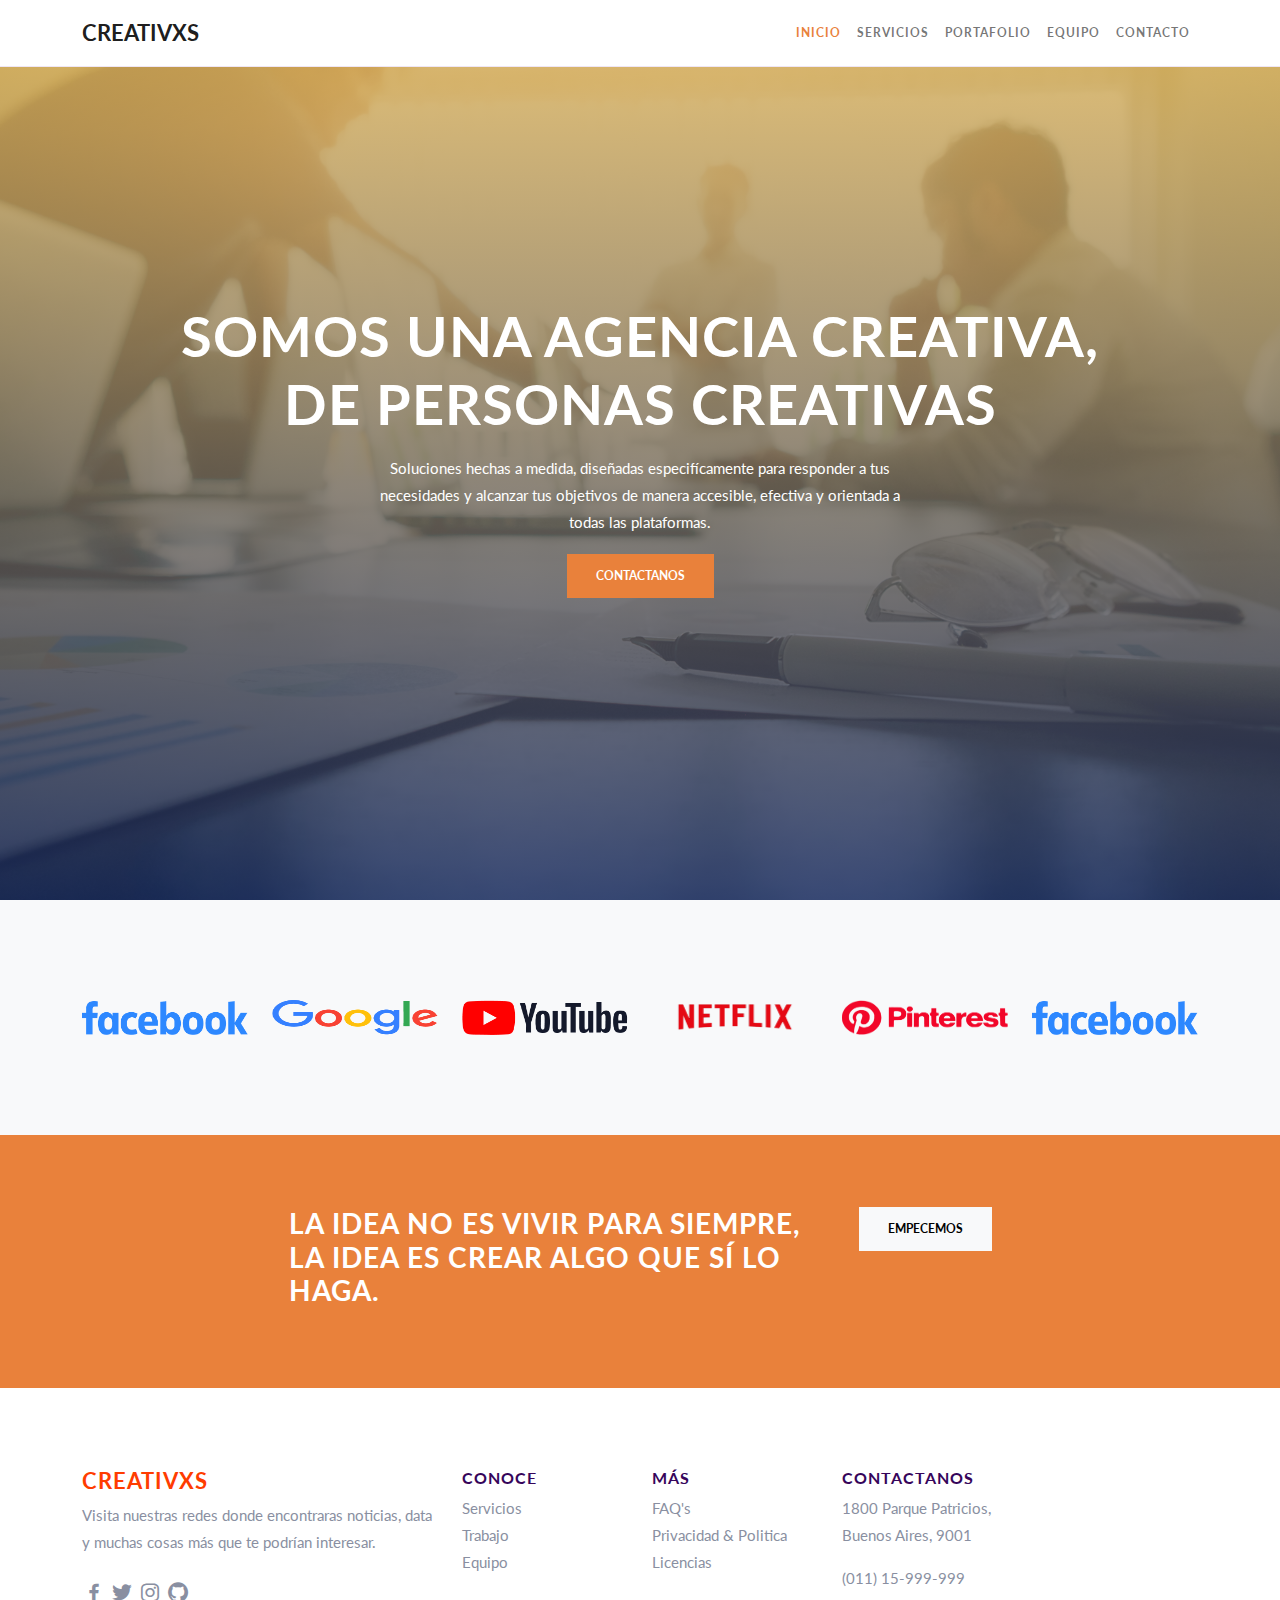
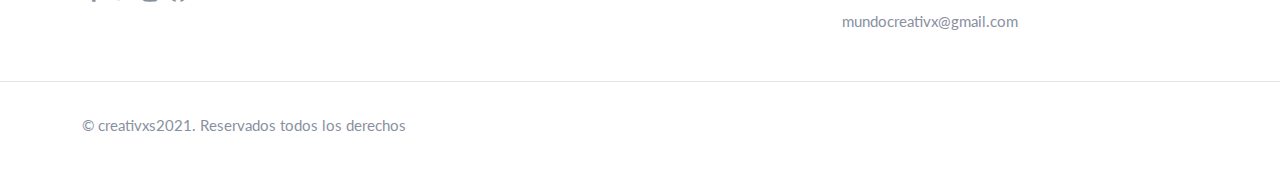
<file: index.html>
<!doctype html>
<html lang="en">
  <head>
    <!-- Required meta tags -->
    <meta charset="utf-8">
    <meta name="viewport" content="width=device-width, initial-scale=1">

    <!-- Bootstrap CSS -->

    <link rel="stylesheet" href="css/bootstrap.min.css">
    <link rel="stylesheet" href="css/boxicons.min.css">
    <link rel="stylesheet" href="css/style.css">
    

    <title>CREATIVXS</title>
  </head>
  <body data-bs-spy="scroll" data-bs-target=".navbar">
    
   <nav class="navbar fixed-top navbar-expand-lg navbar-light bg-white">
      <div class="container">
        <a class="navbar-brand logo-text" href="#">Creativxs</a>
        <button class="navbar-toggler" type="button" data-bs-toggle="collapse" data-bs-target="#navbarNav" aria-controls="navbarNav" aria-expanded="false" aria-label="Toggle navigation">
          <span class="navbar-toggler-icon"></span>
        </button>
        <div class="collapse navbar-collapse" id="navbarNav">
          <ul class="navbar-nav ms-auto">

            <li class="nav-item">
              <a class="nav-link" href="#home">Inicio</a>
            </li>
            <li class="nav-item">
               <a class="nav-link" href="servicios.html">Servicios</a>
             </li>
             <li class="nav-item">
               <a class="nav-link" href="portafolio.html">Portafolio</a>
             </li>
             <li class="nav-item">
               <a class="nav-link" href="equipo.html">Equipo</a>
             </li>
             <li class="nav-item">
               <a class="nav-link" href="contacto.html">Contacto</a>
             </li>
          </ul>
        </div>
      </div>
    </nav>

   <section id="home">
      <div class="container text-center">
         <div class="row justify-content-center">
            <div class="col-md-10">
               <h1 class="text-white display-4"> SOMOS UNA AGENCIA CREATIVA, DE PERSONAS CREATIVAS </h1>
               <p class="text-white"> Soluciones hechas a medida, diseñadas especifícamente para responder 
                  a tus necesidades y alcanzar tus objetivos de manera accesible, efectiva y orientada a todas las plataformas. </p>
               <a href="contacto.html" class="btn btn-brand">CONTACTANOS</a>
            </div>
         </div>
      </div>
   </section>

   <section id="clients" class="bg-light">
      <div class="container">
         <div class="row gy-4">
            <div class="col-lg-2 col-md-3 col-6">
               <img src="img/logo1.png" alt="">
            </div>
            <div class="col-lg-2 col-md-3 col-6">
               <img src="img/logo2.png" alt="">
            </div>
            <div class="col-lg-2 col-md-3 col-6">
               <img src="img/logo3.png" alt="">
            </div>
            <div class="col-lg-2 col-md-3 col-6">
               <img src="img/logo4.png" alt="">
            </div>
            <div class="col-lg-2 col-md-3 col-6">
               <img src="img/logo5.png" alt="">
            </div>
            <div class="col-lg-2 col-md-3 col-6">
               <img src="img/logo1.png" alt="">
            </div>
         </div>
      </div>
   </section>

   <section id="cta" class="py-5">
      <div class="container py-4">
         <div class="row justify-content-center">
            <div class="col-md-6">
               <h3 class="text-white"> La idea no es vivir para siempre, la idea es crear algo que sí lo haga. </h3>
            </div>
            <div class="col-auto">
               <a href="servicios.html" class="btn btn-light">Empecemos</a>
            </div>
         </div>
      </div>
   </section>

   <footer>
      <div class="footer-top">
         <div class="container">
            <div class="row gy-5">
               <div class="col-md-4">
                  <h4 class="logo-text">CREATIVXS</h4>
                  <p>Visita nuestras redes donde encontraras noticias, data y muchas cosas más que te podrían interesar.</p>
                  <div class="social-icons">
                     <a href="#"><i class="bx bxl-facebook"></i></a>
                     <a href="#"><i class="bx bxl-twitter"></i></a>
                     <a href="#"><i class="bx bxl-instagram"></i></a>
                     <a href="#"><i class="bx bxl-github"></i></a>
                  </div>
               </div>
               <div class="col-md-2">
                  <h5 class="title-sm">Conoce</h5>
                  <div class="footer-links">
                     <a href="#">Servicios</a>
                     <a href="#">Trabajo</a>
                     <a href="#">Equipo</a>
                  </div>
               </div>
               <div class="col-md-2">
                  <h5 class="title-sm">Más</h5>
                  <div class="footer-links">
                     <a href="#">FAQ's</a>
                     <a href="#">Privacidad & Politica</a>
                     <a href="#">Licencias</a>
                  </div>
               </div>
               <div class="col-md-2">
                  <h5 class="title-sm">Contactanos</h5>
                  <div class="footer-links">
                     <p class="mb">1800 Parque Patricios, Buenos Aires, 9001</p>
                     <p class="mb-">(011) 15-999-999</p>
                     <p class="mb">mundocreativx@gmail.com</p>
                  </div>
               </div>
            </div>
         </div>
      </div>
      <div class="footer-bottom">
         <div class="container">
            <div class="row justify-content-between gy-3">
               <div class="col-md-6">
                  <p class="mb-0"> © creativxs2021. Reservados todos los derechos</p>
               </div>
            </div>
         </div>
      </div>
   </footer>


    <!-- Optional JavaScript; choose one of the two! -->
    <script src="js/bootstrap.bundle.min.js"></script>
    
  </body>
</html>
</file>
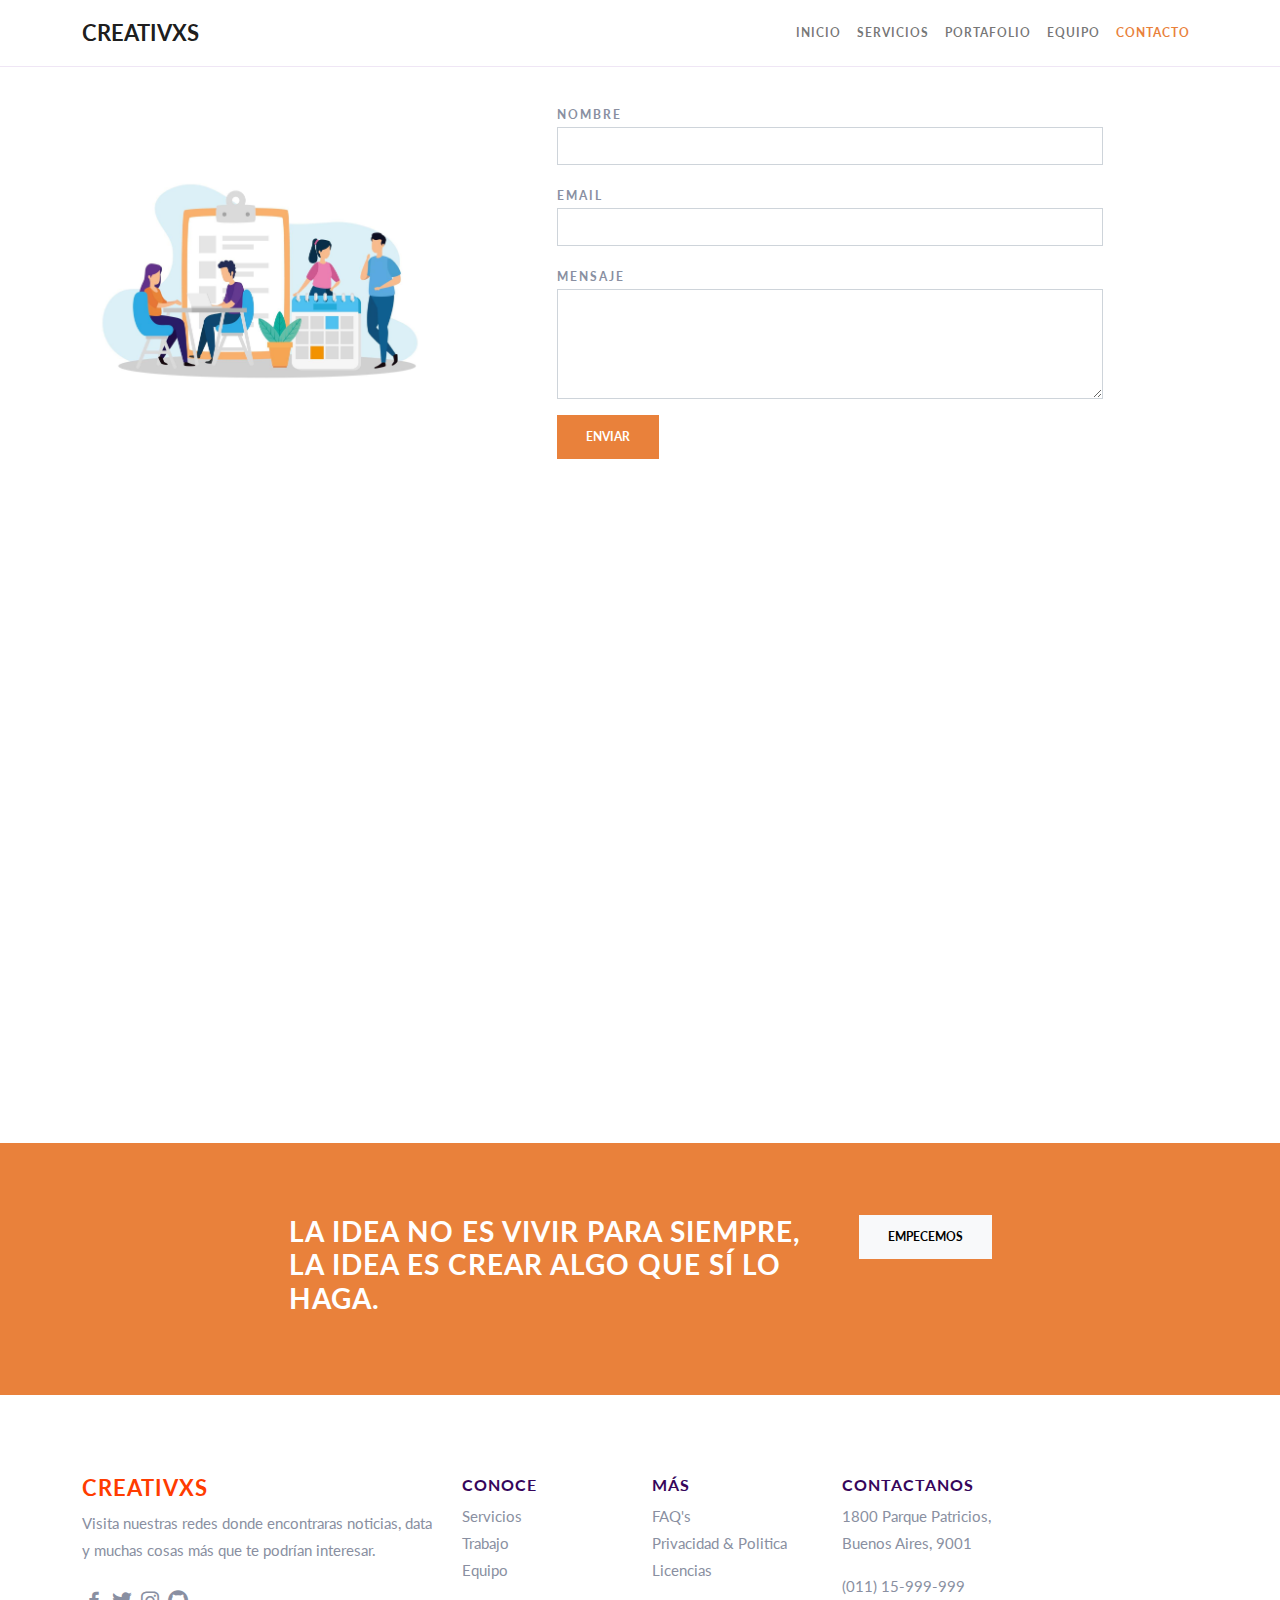
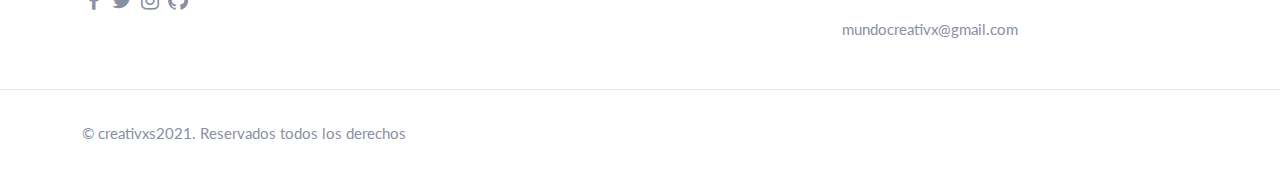
<file: contacto.html>
<!doctype html>
<html lang="en">
  <head>
    <!-- Required meta tags -->
    <meta charset="utf-8">
    <meta name="viewport" content="width=device-width, initial-scale=1">

    <!-- Bootstrap CSS -->

    <link rel="stylesheet" href="css/bootstrap.min.css">
    <link rel="stylesheet" href="css/boxicons.min.css">
    <link rel="stylesheet" href="css/style.css">
    

    <title>CREATIVXS</title>
  </head>
  <body data-bs-spy="scroll" data-bs-target=".navbar">
    
   <nav class="navbar fixed-top navbar-expand-lg navbar-light bg-white">
      <div class="container">
        <a class="navbar-brand logo-text" href="#">Creativxs</a>
        <button class="navbar-toggler" type="button" data-bs-toggle="collapse" data-bs-target="#navbarNav" aria-controls="navbarNav" aria-expanded="false" aria-label="Toggle navigation">
          <span class="navbar-toggler-icon"></span>
        </button>
        <div class="collapse navbar-collapse" id="navbarNav">
          <ul class="navbar-nav ms-auto">

            <li class="nav-item">
              <a class="nav-link" href="index.html">Inicio</a>
            </li>
            <li class="nav-item">
               <a class="nav-link" href="servicios.html">Servicios</a>
             </li>
             <li class="nav-item">
               <a class="nav-link" href="portafolio.html">Portafolio</a>
             </li>
             <li class="nav-item">
               <a class="nav-link" href="equipo.html">Equipo</a>
             </li>
             <li class="nav-item">
               <a class="nav-link" href="#contact">Contacto</a>
             </li>
          </ul>
        </div>
      </div>
    </nav>

<!-- --> 

    <section id="contact">
        <div class="container">
           <div class="row align-items-center">
              <div class="col-lg-4">
                 <img src="img/cntct.jpg" alt="">
              </div>
              <div class="col-lg-6 offset-lg-1">
                 <form>
                    <div class="mb-3">
                      <small>Nombre</small>
                      <input type="text" class="form-control" id="exampleInputEmail1" aria-describedby="emailHelp">
                    </div>
                    <div class="mb-3">
                       <small>Email</small>
                       <input type="email" class="form-control" id="exampleInputEmail1" aria-describedby="emailHelp">
                     </div>
                     <div class="mb-3">
                       <small>Mensaje</small>
                       <textarea name="" id="" cols="30" rows="4" class="form-control"></textarea>
                     </div>
                    <button type="submit" class="btn btn-brand">Enviar</button>
                  </form>
              </div>
           </div>
        </div>
     </section>

<!-- -->

<div id="mapa">
    <iframe src="https://www.google.com/maps/embed?pb=!1m18!1m12!1m3!1d6564.823368475211!2d-58.39889356886157!3d-34.64430465242981!2m3!1f0!2f0!3f0!3m2!1i1024!2i768!4f13.1!3m3!1m2!1s0x95bccb6aeed57bd3%3A0xe5cec50209b9c4ad!2sEstadio%20Tom%C3%A1s%20Adolfo%20Duc%C3%B3!5e0!3m2!1ses!2sar!4v1639798832496!5m2!1ses!2sar" 
    width="800" height="500" style="border:0;" allowfullscreen="" loading="lazy"></iframe>
</div>

<!-- --> 
    <section id="cta" class="py-5">
        <div class="container py-4">
           <div class="row justify-content-center">
              <div class="col-md-6">
                 <h3 class="text-white"> La idea no es vivir para siempre, la idea es crear algo que sí lo haga. </h3>
              </div>
              <div class="col-auto">
                 <a href="servicios.html" class="btn btn-light">Empecemos</a>
              </div>
           </div>
        </div>
     </section>
  
     <footer>
        <div class="footer-top">
           <div class="container">
              <div class="row gy-5">
                 <div class="col-md-4">
                    <h4 class="logo-text">CREATIVXS</h4>
                    <p>Visita nuestras redes donde encontraras noticias, data y muchas cosas más que te podrían interesar.</p>
                    <div class="social-icons">
                       <a href="#"><i class="bx bxl-facebook"></i></a>
                       <a href="#"><i class="bx bxl-twitter"></i></a>
                       <a href="#"><i class="bx bxl-instagram"></i></a>
                       <a href="#"><i class="bx bxl-github"></i></a>
                    </div>
                 </div>
                 <div class="col-md-2">
                    <h5 class="title-sm">Conoce</h5>
                    <div class="footer-links">
                       <a href="#">Servicios</a>
                       <a href="#">Trabajo</a>
                       <a href="#">Equipo</a>
                    </div>
                 </div>
                 <div class="col-md-2">
                    <h5 class="title-sm">Más</h5>
                    <div class="footer-links">
                       <a href="#">FAQ's</a>
                       <a href="#">Privacidad & Politica</a>
                       <a href="#">Licencias</a>
                    </div>
                 </div>
                 <div class="col-md-2">
                    <h5 class="title-sm">Contactanos</h5>
                    <div class="footer-links">
                       <p class="mb">1800 Parque Patricios, Buenos Aires, 9001</p>
                       <p class="mb-">(011) 15-999-999</p>
                       <p class="mb">mundocreativx@gmail.com</p>
                    </div>
                 </div>
              </div>
           </div>
        </div>
        <div class="footer-bottom">
           <div class="container">
              <div class="row justify-content-between gy-3">
                 <div class="col-md-6">
                    <p class="mb-0"> © creativxs2021. Reservados todos los derechos</p>
                 </div>
              </div>
           </div>
        </div>
     </footer>
  
  
      <!-- Optional JavaScript; choose one of the two! -->
      <script src="js/bootstrap.bundle.min.js"></script>
      
    </body>
  </html>
</file>
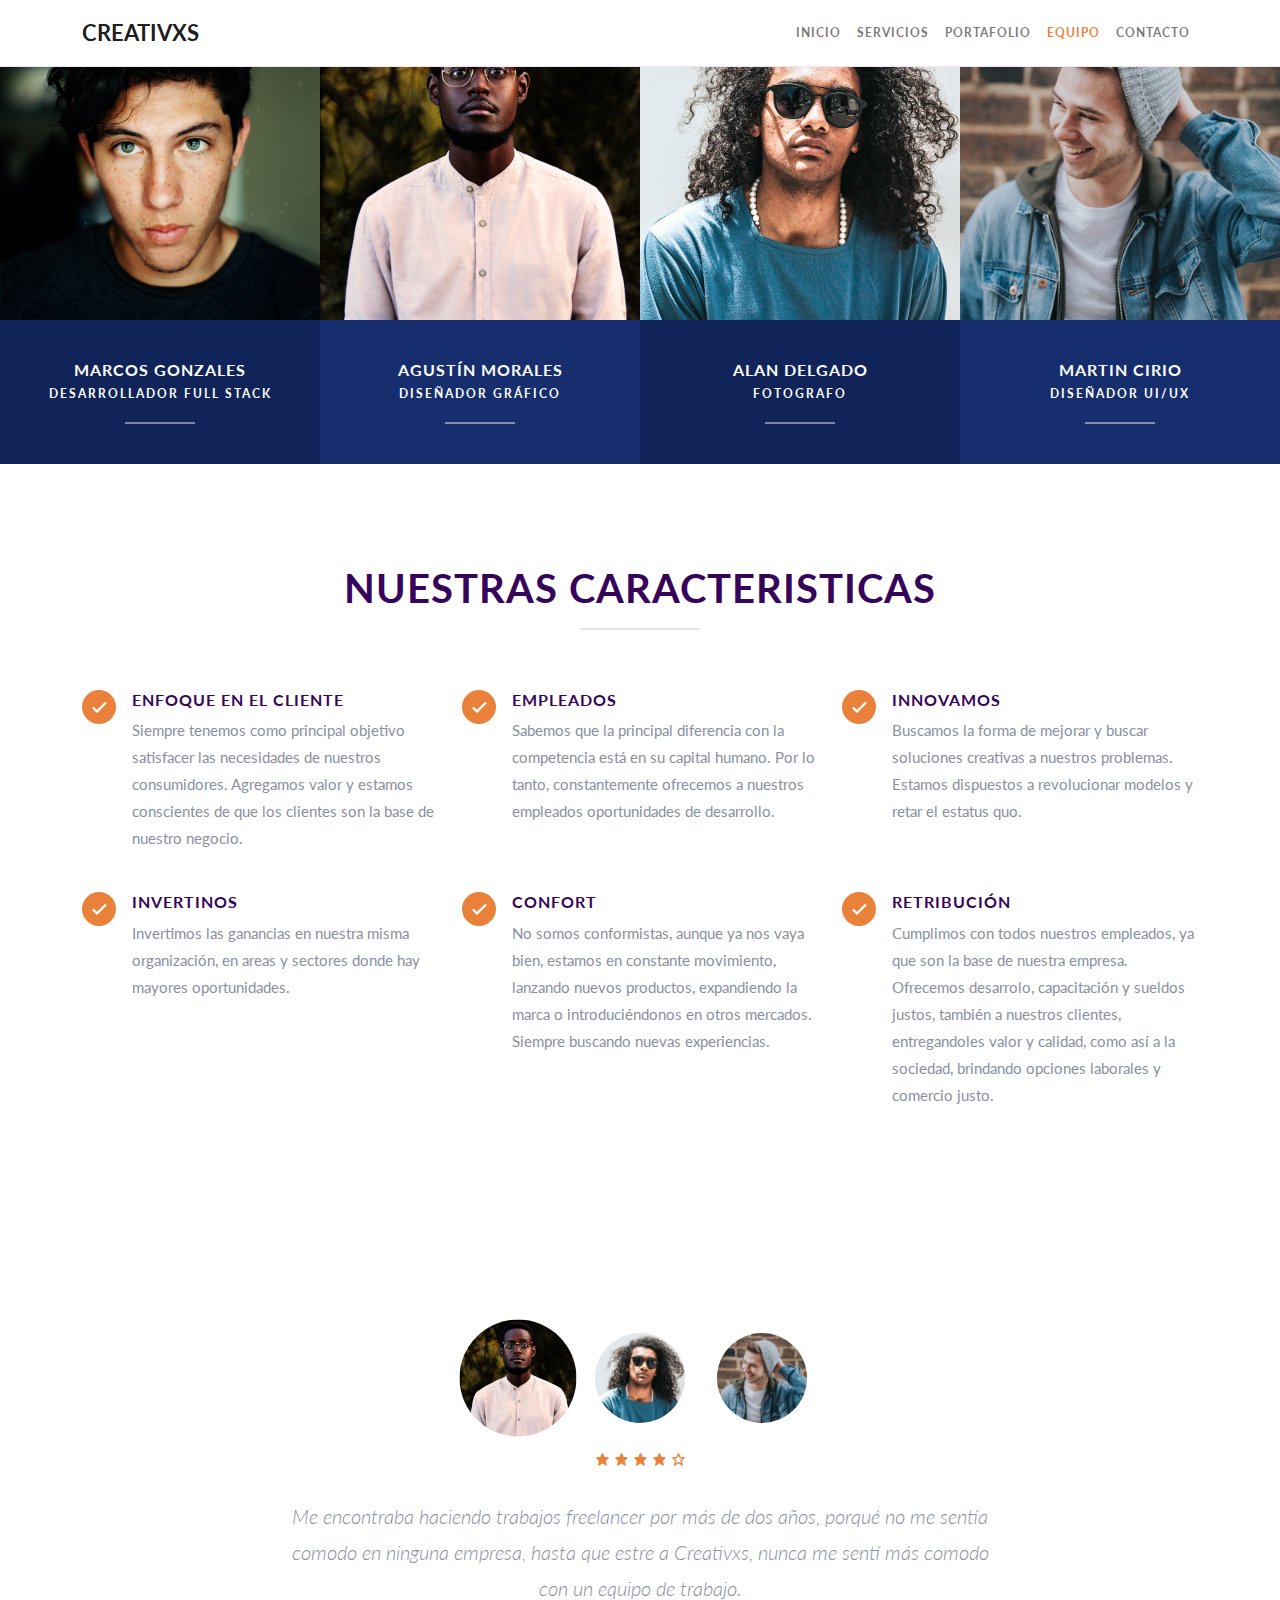
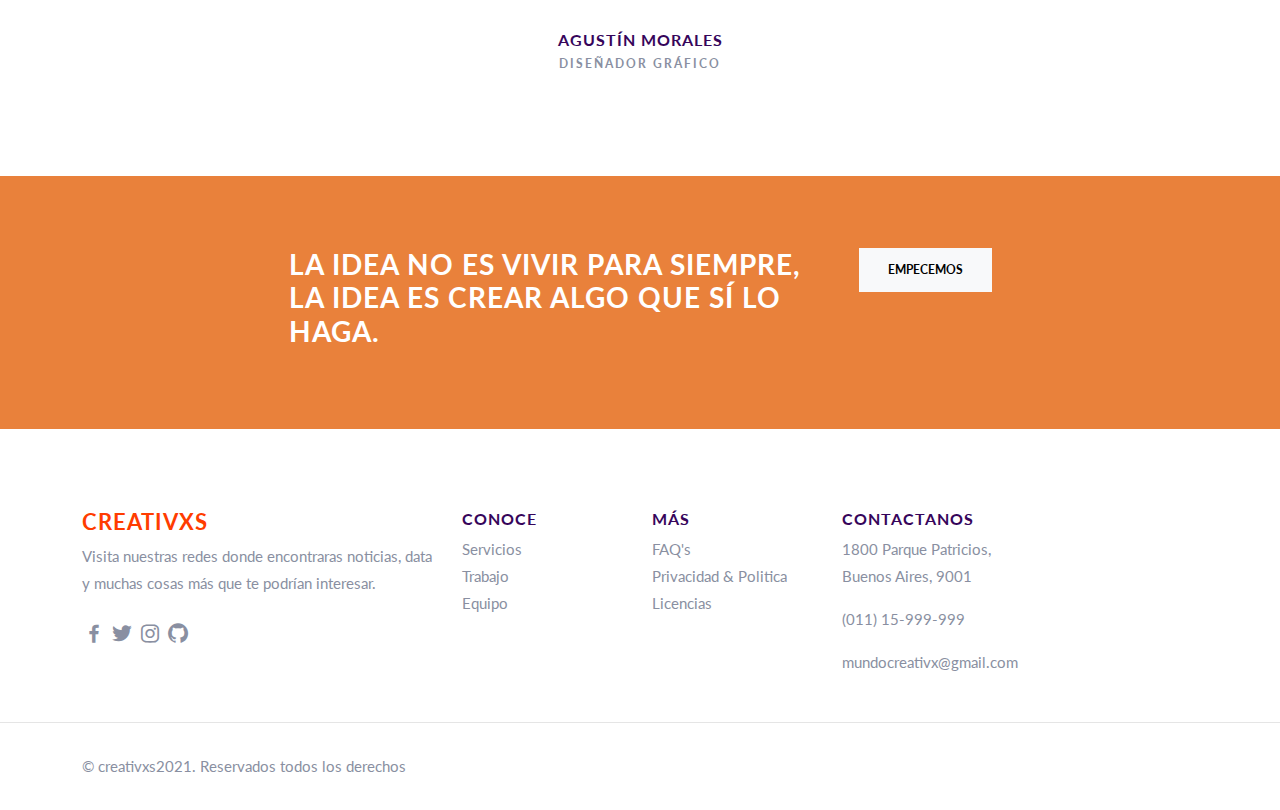
<file: equipo.html>
<!doctype html>
<html lang="en">
  <head>
    <!-- Required meta tags -->
    <meta charset="utf-8">
    <meta name="viewport" content="width=device-width, initial-scale=1">

    <!-- Bootstrap CSS -->

    <link rel="stylesheet" href="css/bootstrap.min.css">
    <link rel="stylesheet" href="css/boxicons.min.css">
    <link rel="stylesheet" href="css/style.css">
    

    <title>CREATIVXS</title>
  </head>
  <body data-bs-spy="scroll" data-bs-target=".navbar">
    
   <nav class="navbar fixed-top navbar-expand-lg navbar-light bg-white">
      <div class="container">
        <a class="navbar-brand logo-text" href="#">Creativxs</a>
        <button class="navbar-toggler" type="button" data-bs-toggle="collapse" data-bs-target="#navbarNav" aria-controls="navbarNav" aria-expanded="false" aria-label="Toggle navigation">
          <span class="navbar-toggler-icon"></span>
        </button>
        <div class="collapse navbar-collapse" id="navbarNav">
          <ul class="navbar-nav ms-auto">

            <li class="nav-item">
              <a class="nav-link" href="index.html">Inicio</a>
            </li>
            <li class="nav-item">
               <a class="nav-link" href="servicios.html">Servicios</a>
             </li>
             <li class="nav-item">
               <a class="nav-link" href="portafolio.html">Portafolio</a>
             </li>
             <li class="nav-item">
               <a class="nav-link" href="#team">Equipo</a>
             </li>
             <li class="nav-item">
               <a class="nav-link" href="contacto.html">Contacto</a>
             </li>
          </ul>
        </div>
      </div>
    </nav>

<!--  -->

<section id="team" class="row g-0 py-0 text-center">
    <div class="col-lg-3 col-sm-6 team-member">
       <div class="team-member-img">
          <img src="img/team-3-800x800.jpg" alt="">
          <div class="social-icons">
             <a href="#"><i class="bx bxl-facebook"></i></a>
             <a href="#"><i class="bx bxl-twitter"></i></a>
             <a href="#"><i class="bx bxl-instagram"></i></a>
             <a href="#"><i class="bx bxl-github"></i></a>
          </div>
       </div>
       <div class="p-4">
          <h5 class="title-sm mt-3 mb-0 text-white">Marcos Gonzales</h5>
          <small class="text-white">Desarrollador Full Stack</small>
          <div class="hline"></div>
       </div>
    </div>
    <div class="col-lg-3 col-sm-6 team-member even">
       <div class="team-member-img">
          <img src="img/team-4-800x800.jpg" alt="">
          <div class="social-icons">
             <a href="#"><i class="bx bxl-facebook"></i></a>
             <a href="#"><i class="bx bxl-twitter"></i></a>
             <a href="#"><i class="bx bxl-instagram"></i></a>
             <a href="#"><i class="bx bxl-github"></i></a>
          </div>
       </div>
       <div class="p-4">
          <h5 class="title-sm mt-3 mb-0 text-white">Agustín Morales</h5>
          <small class="text-white">Diseñador Gráfico</small>
          <div class="hline"></div>
       </div>
    </div>
    <div class="col-lg-3 col-sm-6 team-member">
       <div class="team-member-img">
          <img src="img/team-6-800x800.jpg" alt="">
          <div class="social-icons">
             <a href="#"><i class="bx bxl-facebook"></i></a>
             <a href="#"><i class="bx bxl-twitter"></i></a>
             <a href="#"><i class="bx bxl-instagram"></i></a>
             <a href="#"><i class="bx bxl-github"></i></a>
          </div>
       </div>
       <div class="p-4">
          <h5 class="title-sm mt-3 mb-0 text-white">Alan Delgado</h5>
          <small class="text-white">Fotografo</small>
          <div class="hline"></div>
       </div>
    </div>
    <div class="col-lg-3 col-sm-6 team-member even">
       <div class="team-member-img">
          <img src="img/team-8-800x800.jpg" alt="">
          <div class="social-icons">
             <a href="#"><i class="bx bxl-facebook"></i></a>
             <a href="#"><i class="bx bxl-twitter"></i></a>
             <a href="#"><i class="bx bxl-instagram"></i></a>
             <a href="#"><i class="bx bxl-github"></i></a>
          </div>
       </div>
       <div class="p-4">
          <h5 class="title-sm mt-3 mb-0 text-white">Martin Cirio</h5>
          <small class="text-white">Diseñador UI/UX</small>
          <div class="hline"></div>
       </div>
    </div>
 </section>

 <!--  -->

 <section id="features">
    <div class="container">
       <div class="row">
          <div class="col-12 section-intro">
             <h1>Nuestras caracteristicas</h1>
             <div class="hline"></div>
          </div>
       </div>
       <div class="row gy-4">
          <div class="col-lg-4 col-sm-6 feature d-flex">
             <div class="icon-box me-3">
                <i class="bx bx-check"></i>
             </div>
             <div>
                <h5 class="title-sm">Enfoque en el cliente</h5>
                <p>Siempre tenemos como principal objetivo satisfacer las necesidades de nuestros consumidores. 
                   Agregamos valor y estamos conscientes de que los clientes son la base de nuestro negocio.</p>
             </div>
          </div>
          <div class="col-lg-4 col-sm-6 feature d-flex">
             <div class="icon-box me-3">
                <i class="bx bx-check"></i>
             </div>
             <div>
                <h5 class="title-sm">Empleados</h5>
                <p>Sabemos que la principal diferencia con la competencia está en su capital humano. Por lo tanto, constantemente 
                   ofrecemos a nuestros empleados oportunidades de desarrollo.</p>
             </div>
          </div>
          <div class="col-lg-4 col-sm-6 feature d-flex">
             <div class="icon-box me-3">
                <i class="bx bx-check"></i>
             </div>
             <div>
                <h5 class="title-sm">Innovamos</h5>
                <p>Buscamos la forma de mejorar y buscar soluciones creativas a nuestros problemas. Estamos dispuestos a revolucionar
                   modelos y retar el estatus quo.</p>
             </div>
          </div>
          <div class="col-lg-4 col-sm-6 feature d-flex">
             <div class="icon-box me-3">
                <i class="bx bx-check"></i>
             </div>
             <div>
                <h5 class="title-sm">Invertinos</h5>
                <p>Invertimos las ganancias en nuestra misma organización, en areas y sectores donde hay mayores oportunidades.</p>
             </div>
          </div>
          <div class="col-lg-4 col-sm-6 feature d-flex">
             <div class="icon-box me-3">
                <i class="bx bx-check"></i>
             </div>
             <div>
                <h5 class="title-sm">Confort</h5>
                <p>No somos conformistas, aunque ya nos vaya bien, estamos en constante movimiento, lanzando nuevos productos, expandiendo la 
                   marca o introduciéndonos en otros mercados. Siempre buscando nuevas experiencias.</p>
             </div>
          </div>
          <div class="col-lg-4 col-sm-6 feature d-flex">
             <div class="icon-box me-3">
                <i class="bx bx-check"></i>
             </div>
             <div>
                <h5 class="title-sm">Retribución</h5>
                <p>Cumplimos con todos nuestros empleados, ya que son la base de nuestra empresa. Ofrecemos desarrolo, capacitación
                   y sueldos justos, también a nuestros clientes, entregandoles valor y calidad, como así a la sociedad, brindando opciones 
                   laborales y comercio justo.</p>
             </div>
          </div>
       </div>
    </div>
 </section>

 <!--  -->

<section id="testimonials" class="text-center">
    <div class="container">
       <div class="row">
          <div class="col-12">

             <ul class="nav nav-pills justify-content-center mb-3" id="pills-tab" role="tablist">
                <li class="nav-item" role="presentation">
                  <button class="nav-link active" id="pills-home-tab" data-bs-toggle="pill" data-bs-target="#pills-home" type="button" role="tab" aria-controls="pills-home" aria-selected="true">
                     <img src="img/team-4-800x800.jpg" alt="">
                  </button>
                </li>
                <li class="nav-item" role="presentation">
                  <button class="nav-link" id="pills-profile-tab" data-bs-toggle="pill" data-bs-target="#pills-profile" type="button" role="tab" aria-controls="pills-profile" aria-selected="false">
                   <img src="img/team-6-800x800.jpg" alt="">
                  </button>
                </li>
                <li class="nav-item" role="presentation">
                  <button class="nav-link" id="pills-contact-tab" data-bs-toggle="pill" data-bs-target="#pills-contact" type="button" role="tab" aria-controls="pills-contact" aria-selected="false">
                   <img src="img/team-8-800x800.jpg" alt="">
                  </button>
                </li>
              </ul>

              <div class="tab-content" id="pills-tabContent">
                <div class="tab-pane fade show active" id="pills-home" role="tabpanel" aria-labelledby="pills-home-tab">

                   <div class="review">
                      <div class="stars">
                         <i class="bx bxs-star"></i>
                         <i class="bx bxs-star"></i>
                         <i class="bx bxs-star"></i>
                         <i class="bx bxs-star"></i>
                         <i class="bx bx-star"></i>
                      </div>
                      <p class="lead">Me encontraba haciendo trabajos freelancer por más de dos años, porqué no me sentía comodo en ninguna empresa, hasta que estre a Creativxs, 
                         nunca me sentí más comodo con un equipo de trabajo.</p>
                      <h5 class="title-sm mb-0">Agustín Morales</h5>
                      <small>Diseñador Gráfico</small>
                   </div>

                </div>
                <div class="tab-pane fade" id="pills-profile" role="tabpanel" aria-labelledby="pills-profile-tab">
                   <div class="review">
                      <div class="stars">
                         <i class="bx bxs-star"></i>
                         <i class="bx bxs-star"></i>
                         <i class="bx bxs-star"></i>
                         <i class="bx bxs-star"></i>
                         <i class="bx bx-star"></i>
                      </div>
                      <p class="lead">Me encanta Creativxs, es muy flexible con el esquema laboral y me da tiempo para poder hacer otras 
                         cosas que me gustan.</p>
                      <h5 class="title-sm mb-0">Alan Delgado</h5>
                      <small>Fotografo</small>
                   </div>
                </div>

                <div class="tab-pane fade" id="pills-contact" role="tabpanel" aria-labelledby="pills-contact-tab">
                   <div class="review">
                      <div class="stars">
                         <i class="bx bxs-star"></i>
                         <i class="bx bxs-star"></i>
                         <i class="bx bxs-star"></i>
                         <i class="bx bxs-star"></i>
                         <i class="bx bx-star"></i>
                      </div>
                      <p class="lead">Siempre quise trabajar en una empresa que me libre cierta libertad, y eso, lo encontré el Creativxs.</p>
                      <h5 class="title-sm mb-0">Martin Cirio</h5>
                      <small>Diseñador UI/UX</small>
                   </div>
                </div>
              </div>
          </div>
       </div>
    </div>
 </section>

    <section id="cta" class="py-5">
        <div class="container py-4">
           <div class="row justify-content-center">
              <div class="col-md-6">
                 <h3 class="text-white"> La idea no es vivir para siempre, la idea es crear algo que sí lo haga. </h3>
              </div>
              <div class="col-auto">
                 <a href="servicios.html" class="btn btn-light">Empecemos</a>
              </div>
           </div>
        </div>
     </section>
  
     <!--  -->

     <footer>
        <div class="footer-top">
           <div class="container">
              <div class="row gy-5">
                 <div class="col-md-4">
                    <h4 class="logo-text">CREATIVXS</h4>
                    <p>Visita nuestras redes donde encontraras noticias, data y muchas cosas más que te podrían interesar.</p>
                    <div class="social-icons">
                       <a href="#"><i class="bx bxl-facebook"></i></a>
                       <a href="#"><i class="bx bxl-twitter"></i></a>
                       <a href="#"><i class="bx bxl-instagram"></i></a>
                       <a href="#"><i class="bx bxl-github"></i></a>
                    </div>
                 </div>
                 <div class="col-md-2">
                    <h5 class="title-sm">Conoce</h5>
                    <div class="footer-links">
                       <a href="#">Servicios</a>
                       <a href="#">Trabajo</a>
                       <a href="#">Equipo</a>
                    </div>
                 </div>
                 <div class="col-md-2">
                    <h5 class="title-sm">Más</h5>
                    <div class="footer-links">
                       <a href="#">FAQ's</a>
                       <a href="#">Privacidad & Politica</a>
                       <a href="#">Licencias</a>
                    </div>
                 </div>
                 <div class="col-md-2">
                    <h5 class="title-sm">Contactanos</h5>
                    <div class="footer-links">
                       <p class="mb">1800 Parque Patricios, Buenos Aires, 9001</p>
                       <p class="mb-">(011) 15-999-999</p>
                       <p class="mb">mundocreativx@gmail.com</p>
                    </div>
                 </div>
              </div>
           </div>
        </div>
        <div class="footer-bottom">
           <div class="container">
              <div class="row justify-content-between gy-3">
                 <div class="col-md-6">
                    <p class="mb-0"> © creativxs2021. Reservados todos los derechos</p>
                 </div>
              </div>
           </div>
        </div>
     </footer>
  
  
      <!-- Optional JavaScript; choose one of the two! -->
      <script src="js/bootstrap.bundle.min.js"></script>
      
    </body>
  </html>
</file>
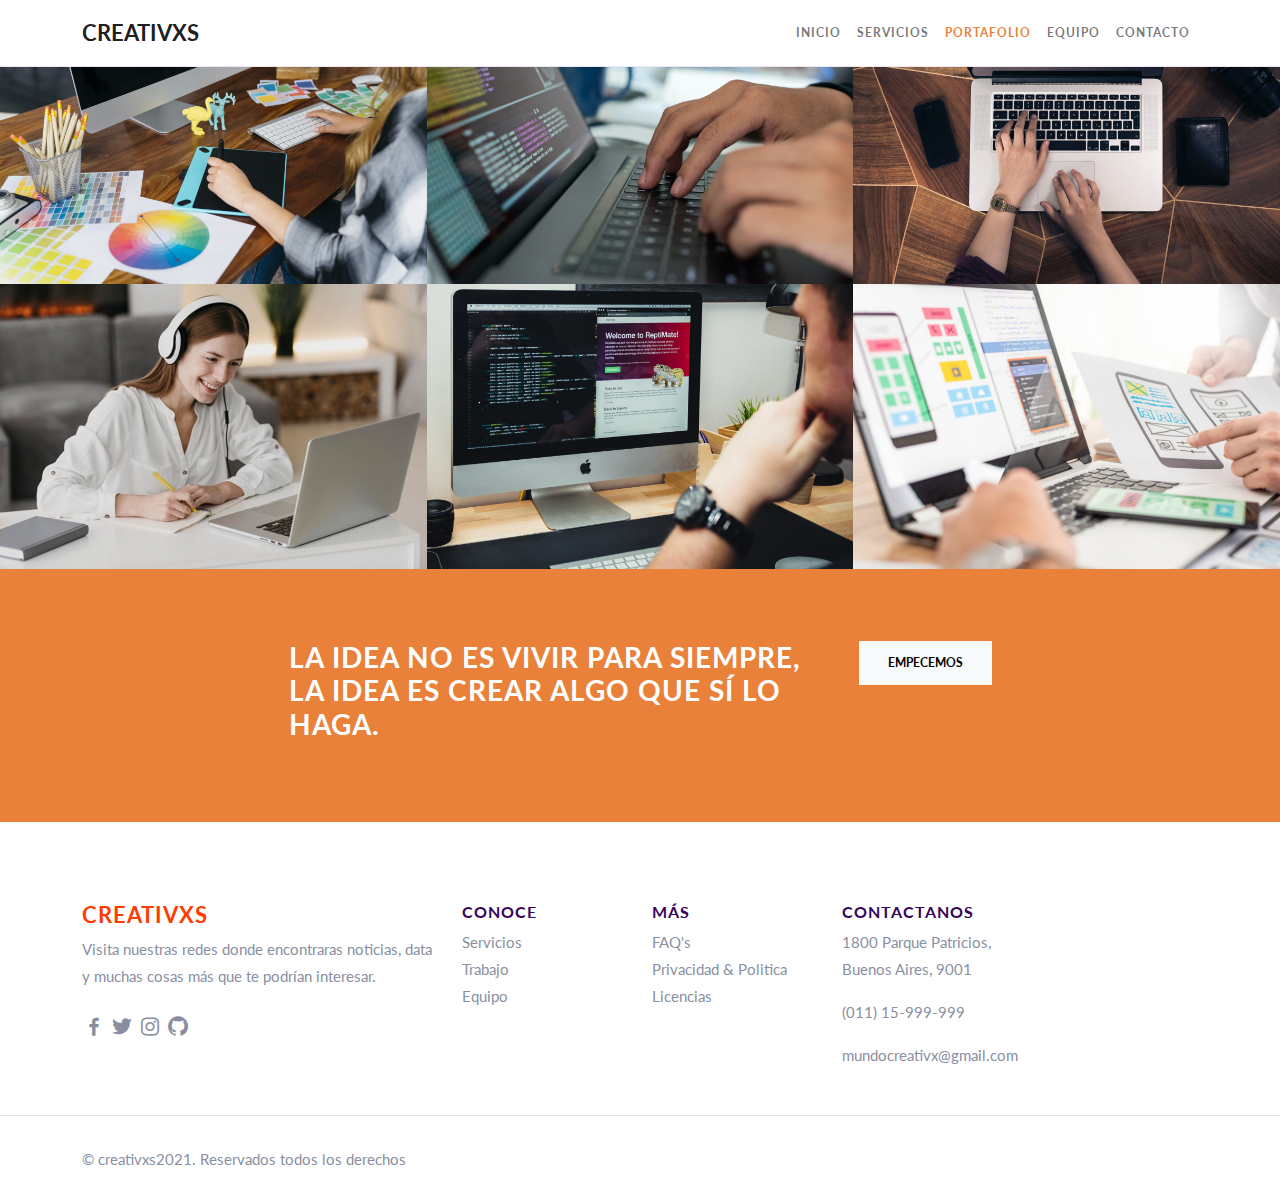
<file: portafolio.html>
<!doctype html>
<html lang="en">
  <head>
    <!-- Required meta tags -->
    <meta charset="utf-8">
    <meta name="viewport" content="width=device-width, initial-scale=1">

    <!-- Bootstrap CSS -->

    <link rel="stylesheet" href="css/bootstrap.min.css">
    <link rel="stylesheet" href="css/boxicons.min.css">
    <link rel="stylesheet" href="css/style.css">
    

    <title>CREATIVXS</title>
  </head>
  <body data-bs-spy="scroll" data-bs-target=".navbar">
    
   <nav class="navbar fixed-top navbar-expand-lg navbar-light bg-white">
      <div class="container">
        <a class="navbar-brand logo-text" href="#">Creativxs</a>
        <button class="navbar-toggler" type="button" data-bs-toggle="collapse" data-bs-target="#navbarNav" aria-controls="navbarNav" aria-expanded="false" aria-label="Toggle navigation">
          <span class="navbar-toggler-icon"></span>
        </button>
        <div class="collapse navbar-collapse" id="navbarNav">
          <ul class="navbar-nav ms-auto">

            <li class="nav-item">
              <a class="nav-link" href="index.html">Inicio</a>
            </li>
            <li class="nav-item">
               <a class="nav-link" href="servicios.html">Servicios</a>
             </li>
             <li class="nav-item">
               <a class="nav-link" href="#portfolio">Portafolio</a>
             </li>
             <li class="nav-item">
               <a class="nav-link" href="equipo.html">Equipo</a>
             </li>
             <li class="nav-item">
               <a class="nav-link" href="contacto.html">Contacto</a>
             </li>
          </ul>
        </div>
      </div>
    </nav>

    <!-- --> 

    <section id="portfolio" class="row g-0 py-0">
        <div class="col-lg-4 col-sm-6">
           <div class="portfolio-item">
                 <img src="img/p1.jpg" alt="">
                 <div class="portfolio-overlay">
                    <div>
                       <h3>Diseño Gráfico</h3>
                       
                    </div>
                 </div>
           </div>
        </div>
        <div class="col-lg-4 col-sm-6">
           <div class="portfolio-item">
                 <img src="img/p2.jpg" alt="">
                 <div class="portfolio-overlay">
                    <div>
                       <h3>Codigo</h3>
                       
                    </div>
                 </div>
           </div>
        </div>
        <div class="col-lg-4 col-sm-6">
           <div class="portfolio-item">
                 <img src="img/p3.jpg" alt="">
                 <div class="portfolio-overlay">
                    <div>
                       <h3>Fotografía</h3>
                       
                    </div>
                 </div>
           </div>
        </div>
        <div class="col-lg-4 col-sm-6">
           <div class="portfolio-item">
                 <img src="img/p4.jpg" alt="">
                 <div class="portfolio-overlay">
                    <div>
                       <h3>e-Learning</h3>
                       
                    </div>
                 </div>
           </div>
        </div>
        <div class="col-lg-4 col-sm-6">
           <div class="portfolio-item">
                 <img src="img/p5.jpg" alt="">
                 <div class="portfolio-overlay">
                    <div>
                       <h3>Diseño web</h3>
                       
                    </div>
                 </div>
           </div>
        </div>
        <div class="col-lg-4 col-sm-6">
           <div class="portfolio-item">
                 <img src="img/p6.jpg" alt="">
                 <div class="portfolio-overlay">
                    <div>
                       <h3>Diseño UI/UX</h3>
                       
                    </div>
                 </div>
           </div>
        </div>
     </section>

    <!-- -->

    <section id="cta" class="py-5">
        <div class="container py-4">
           <div class="row justify-content-center">
              <div class="col-md-6">
                 <h3 class="text-white"> La idea no es vivir para siempre, la idea es crear algo que sí lo haga. </h3>
              </div>
              <div class="col-auto">
                 <a href="servicios.html" class="btn btn-light">Empecemos</a>
              </div>
           </div>
        </div>
     </section>
  
     <footer>
        <div class="footer-top">
           <div class="container">
              <div class="row gy-5">
                 <div class="col-md-4">
                    <h4 class="logo-text">CREATIVXS</h4>
                    <p>Visita nuestras redes donde encontraras noticias, data y muchas cosas más que te podrían interesar.</p>
                    <div class="social-icons">
                       <a href="#"><i class="bx bxl-facebook"></i></a>
                       <a href="#"><i class="bx bxl-twitter"></i></a>
                       <a href="#"><i class="bx bxl-instagram"></i></a>
                       <a href="#"><i class="bx bxl-github"></i></a>
                    </div>
                 </div>
                 <div class="col-md-2">
                    <h5 class="title-sm">Conoce</h5>
                    <div class="footer-links">
                       <a href="#">Servicios</a>
                       <a href="#">Trabajo</a>
                       <a href="#">Equipo</a>
                    </div>
                 </div>
                 <div class="col-md-2">
                    <h5 class="title-sm">Más</h5>
                    <div class="footer-links">
                       <a href="#">FAQ's</a>
                       <a href="#">Privacidad & Politica</a>
                       <a href="#">Licencias</a>
                    </div>
                 </div>
                 <div class="col-md-2">
                    <h5 class="title-sm">Contactanos</h5>
                    <div class="footer-links">
                       <p class="mb">1800 Parque Patricios, Buenos Aires, 9001</p>
                       <p class="mb-">(011) 15-999-999</p>
                       <p class="mb">mundocreativx@gmail.com</p>
                    </div>
                 </div>
              </div>
           </div>
        </div>
        <div class="footer-bottom">
           <div class="container">
              <div class="row justify-content-between gy-3">
                 <div class="col-md-6">
                    <p class="mb-0"> © creativxs2021. Reservados todos los derechos</p>
                 </div>
              </div>
           </div>
        </div>
     </footer>
  
  
      <!-- Optional JavaScript; choose one of the two! -->
      <script src="js/bootstrap.bundle.min.js"></script>
      
    </body>
  </html>
</file>
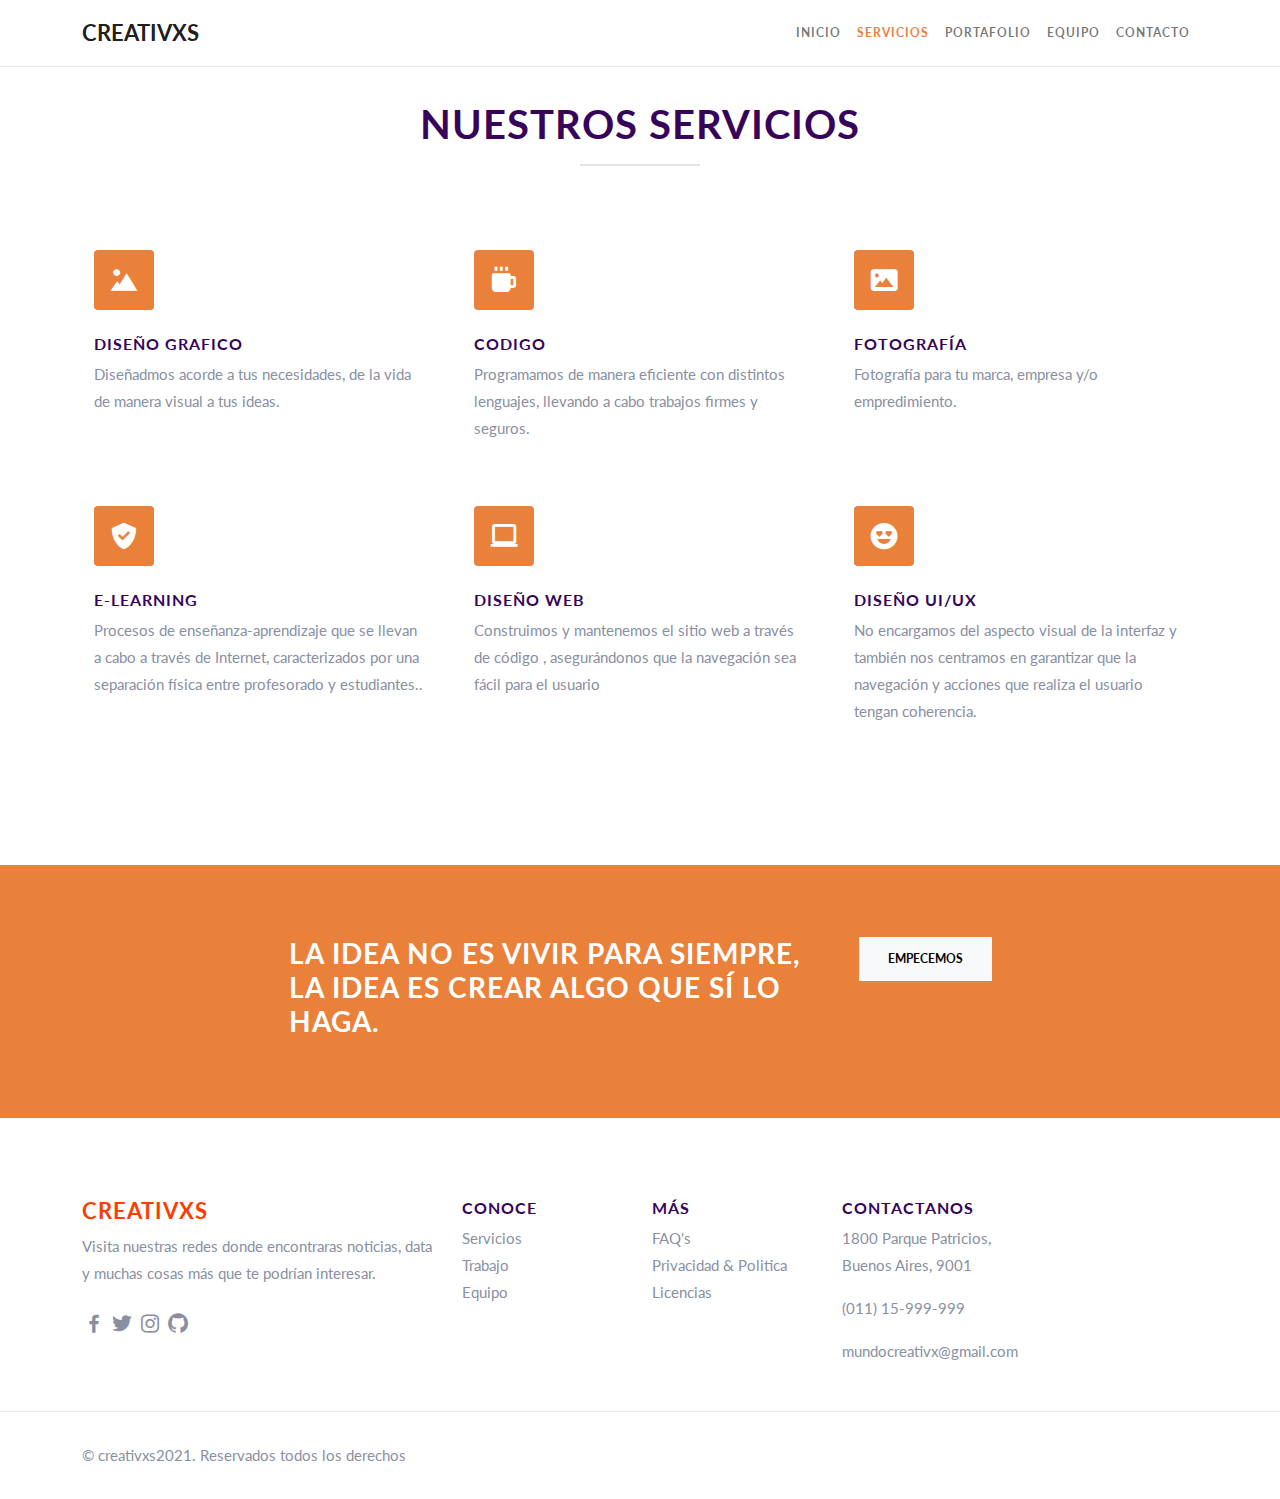
<file: servicios.html>
<!doctype html>
<html lang="en">
  <head>
    <!-- Required meta tags -->
    <meta charset="utf-8">
    <meta name="viewport" content="width=device-width, initial-scale=1">

    <!-- Bootstrap CSS -->

    <link rel="stylesheet" href="css/bootstrap.min.css">
    <link rel="stylesheet" href="css/boxicons.min.css">
    <link rel="stylesheet" href="css/style.css">
    

    <title>CREATIVXS</title>
  </head>
  <body data-bs-spy="scroll" data-bs-target=".navbar">
    
   <nav class="navbar fixed-top navbar-expand-lg navbar-light bg-white">
      <div class="container">
        <a class="navbar-brand logo-text" href="#">Creativxs</a>
        <button class="navbar-toggler" type="button" data-bs-toggle="collapse" data-bs-target="#navbarNav" aria-controls="navbarNav" aria-expanded="false" aria-label="Toggle navigation">
          <span class="navbar-toggler-icon"></span>
        </button>
        <div class="collapse navbar-collapse" id="navbarNav">
          <ul class="navbar-nav ms-auto">

            <li class="nav-item">
              <a class="nav-link" href="index.html">Inicio</a>
            </li>
            <li class="nav-item">
               <a class="nav-link" href="#services">Servicios</a>
             </li>
             <li class="nav-item">
               <a class="nav-link" href="portafolio.html">Portafolio</a>
             </li>
             <li class="nav-item">
               <a class="nav-link" href="equipo.html">Equipo</a>
             </li>
             <li class="nav-item">
               <a class="nav-link" href="contacto.html">Contacto</a>
             </li>
          </ul>
        </div>
      </div>
    </nav>

<!--  -->

<section id="services">
  <div class="container">
     <div class="row">
        <div class="col-12 section-intro">
           <h1>Nuestros Servicios</h1>
           <div class="hline"></div>
        </div>
     </div>
     <div class="row">
        <div class="col-lg-4 col-sm-6 p-4">
           <div class="icon-box">
              <i class='bx bxs-landscape'></i>
           </div>
           <h4 class="title-sm mt-4">Diseño grafico</h4>
           <p>Diseñadmos acorde a tus necesidades, de la vida de manera visual a tus ideas.</p>
        </div>
        <div class="col-lg-4 col-sm-6 p-4">
           <div class="icon-box">
              <i class='bx bxs-coffee'></i>
           </div>
           <h4 class="title-sm mt-4">Codigo</h4>
           <p>Programamos de manera eficiente con distintos lenguajes, llevando a cabo trabajos firmes y seguros.</p>
        </div>
        <div class="col-lg-4 col-sm-6 p-4">
           <div class="icon-box">
              <i class='bx bxs-image'></i>
           </div>
           <h4 class="title-sm mt-4">Fotografía</h4>
           <p>Fotografía para tu marca, empresa y/o empredimiento.</p>
        </div>
        <div class="col-lg-4 col-sm-6 p-4">
           <div class="icon-box">
              <i class='bx bxs-check-shield'></i>
           </div>
           <h4 class="title-sm mt-4">e-Learning</h4>
           <p>Procesos de enseñanza-aprendizaje que se llevan a cabo a través de Internet, 
              caracterizados por una separación física entre profesorado y estudiantes..</p>
        </div>
        <div class="col-lg-4 col-sm-6 p-4">
           <div class="icon-box">
              <i class='bx bx-laptop'></i>
           </div>
           <h4 class="title-sm mt-4">Diseño web</h4>
           <p>Construimos y mantenemos el sitio web a través de código , asegurándonos que la navegación 
              sea fácil para el usuario</p>
        </div>
        <div class="col-lg-4 col-sm-6 p-4">
           <div class="icon-box">
              <i class='bx bxs-happy-heart-eyes'></i>
           </div>
           <h4 class="title-sm mt-4">Diseño UI/UX</h4>
           <p> No encargamos del aspecto visual de la interfaz y también nos centramos en garantizar que la navegación y
              acciones que realiza el usuario tengan coherencia.
           </p>
        </div>
     </div>
  </div>
</section>

<!-- -->

    <section id="cta" class="py-5">
      <div class="container py-4">
         <div class="row justify-content-center">
            <div class="col-md-6">
               <h3 class="text-white"> La idea no es vivir para siempre, la idea es crear algo que sí lo haga. </h3>
            </div>
            <div class="col-auto">
               <a href="#" class="btn btn-light">Empecemos</a>
            </div>
         </div>
      </div>
   </section>

   <footer>
      <div class="footer-top">
         <div class="container">
            <div class="row gy-5">
               <div class="col-md-4">
                  <h4 class="logo-text">CREATIVXS</h4>
                  <p>Visita nuestras redes donde encontraras noticias, data y muchas cosas más que te podrían interesar.</p>
                  <div class="social-icons">
                     <a href="#"><i class="bx bxl-facebook"></i></a>
                     <a href="#"><i class="bx bxl-twitter"></i></a>
                     <a href="#"><i class="bx bxl-instagram"></i></a>
                     <a href="#"><i class="bx bxl-github"></i></a>
                  </div>
               </div>
               <div class="col-md-2">
                  <h5 class="title-sm">Conoce</h5>
                  <div class="footer-links">
                     <a href="#">Servicios</a>
                     <a href="#">Trabajo</a>
                     <a href="#">Equipo</a>
                  </div>
               </div>
               <div class="col-md-2">
                  <h5 class="title-sm">Más</h5>
                  <div class="footer-links">
                     <a href="#">FAQ's</a>
                     <a href="#">Privacidad & Politica</a>
                     <a href="#">Licencias</a>
                  </div>
               </div>
               <div class="col-md-2">
                  <h5 class="title-sm">Contactanos</h5>
                  <div class="footer-links">
                     <p class="mb">1800 Parque Patricios, Buenos Aires, 9001</p>
                     <p class="mb-">(011) 15-999-999</p>
                     <p class="mb">mundocreativx@gmail.com</p>
                  </div>
               </div>
            </div>
         </div>
      </div>
      <div class="footer-bottom">
         <div class="container">
            <div class="row justify-content-between gy-3">
               <div class="col-md-6">
                  <p class="mb-0"> © creativxs2021. Reservados todos los derechos</p>
               </div>
            </div>
         </div>
      </div>
   </footer>


    <!-- Optional JavaScript; choose one of the two! -->
    <script src="js/bootstrap.bundle.min.js"></script>
    
  </body>
</html>
</file>
<file: css/style.css>
@import url('https://fonts.googleapis.com/css2?family=Lato:ital,wght@0,400;0,700;1,400&display=swap');

body {
   line-height: 1.8;
   color: #898fa1;
   font-size: 15px;
   font-family: 'Lato', sans-serif;
}

h1,h2,h3,h4,h5,h6 {
   font-weight: 700;
   letter-spacing: 1px;
   text-transform: uppercase;
   color: #36055b;
}

.title-sm {
   font-size: 16px;
   letter-spacing: 1px;
}

a {
   font-weight: 700;
   transition: all 0.4s ease;
   text-decoration: none;
}

img {
   width: 100%;
}

small {
   font-size: 12px;
   letter-spacing: 2px;
   font-weight: 700;
   text-transform: uppercase;
}

section {
   padding-top: 100px;
   padding-bottom: 100px;
}

.navbar {
   border-bottom: 1px solid rgba(102, 6, 154, 0.1);
}

.logo-text {
   font-size: 22px;
   text-transform: uppercase;
   color: #ff3c00;
}
.navbar .nav-link {
   font-size: 12px;
   text-transform: uppercase;
   letter-spacing: 1px;
}

.navbar-light .navbar-nav .nav-link.active {
   color: #e9813b;
}

#home {
   background: linear-gradient(rgba(226, 181, 84, 0.8), rgba(17, 36, 90, 0.8)), url(../img/hero_img.jpg);
   min-height: 100vh;
   background-size: cover;
   background-position: center;
   background-attachment: fixed;
   display: flex;
   align-items: center;
}

#home h1 {
   font-weight: 700;
}

#home p {
   max-width: 550px;
   margin: 18px auto;
}

.btn {
   font-weight: 700;
   font-size: 12px;
   text-transform: uppercase;
   padding: 12px 28px;
   border-radius: 0;
}

.btn-brand {
   background-color: #e9813b;
   color: #fff;
}

.btn-brand:hover {
   background-color: #e9813b;
   color: #fff;
}

.section-intro {
   text-align: center;
   margin-bottom: 60px;
}

.section-intro .hline {
   width: 120px;
   height: 2px;
   background-color: rgba(0, 0, 0, 0.1);
   margin: 16px auto 0 auto;
}

.icon-box {
   width: 60px;
   height: 60px;
   background-color: #e9813b;
   color: #fff;
   border-radius: 4px;
   display: flex;
   align-items: center;
   justify-content: center;
   font-size: 32px;
   flex: none;
}

.portfolio-item {
   overflow: hidden;
   position: relative;
}
 .portfolio-item img,
 .portfolio-item .portfolio-overlay {
    transition: all 0.4s ease;
 }

.portfolio-overlay {
   position: absolute;
   top: 0;
   left: 0;
   width: 100%;
   height: 100%;
   background-color: #6711a971;
   display: flex;
   align-items: flex-end;
   padding: 30px;
   opacity: 0;
}

.portfolio-overlay h3,
.portfolio-overlay h6 {
   color: #fff;
}

.portfolio-item:hover .portfolio-overlay {
   opacity: 1;
}

.portfolio-item:hover img {
   transform: scale(1.1);
}


.feature .icon-box {
   width: 34px;
   height: 34px;
   border-radius: 100px;
   font-size: 24px;
}

.team-member {
   background-color: #11245A;
}

.team-member.even {
   background-color: #162e6e;
}

.team-member .hline {
   width: 70px;
   height: 2px;
   margin: 16px auto;
   background-color: rgba(255, 255, 255, 0.445);
}

.team-member .team-member-img img,
.team-member .team-member-img .social-icons {
   transition: all 0.4s ease;
}

.team-member .team-member-img {
   position: relative;
   overflow: hidden;
}

.team-member .team-member-img .social-icons {
   width: 100%;
   height: 60px;
   background-color: #e9813b;
   position: absolute;
   bottom: -60px;
   left: 0;
   display: flex;
   align-items: center;
   justify-content: center;

}

.team-member .team-member-img .social-icons a {
   width: 40px;
   height: 40px;
   display: flex;
   align-items: center;
   justify-content: center;
   border: 2px solid rgba(255, 255, 255, 0.5);
   font-size: 24px;
   color: #fff;
   border-radius: 100px;
   margin-left: 4px;
   margin-right: 4px;
}

.team-member .team-member-img .social-icons a:hover {
   background-color: #fff;
   color: #e9813b;
}

.team-member:hover .team-member-img .social-icons {
   bottom: 0;
}

.team-member:hover img {
   transform: translateY(-60px);
}


#testimonials img {
   width: 90px;
   height: 90px;
   border-radius: 100px;
   transition: all 0.4s ease;
}

#testimonials .nav-pills .nav-link.active {
   background-color: transparent;
}

#testimonials .nav-pills .nav-link.active img {
   transform: scale(1.3);
}

.review .stars {
   color: #e9813b;
}

.review p {
   max-width: 720px;
   margin: 24px auto;
   font-style: italic;
}


#clients img {
   height: 35px;
}

form .form-control {
   border-radius: 0;
}

form .form-control:focus {
   box-shadow: none;
   border-color: #e9813b;
}

#cta {
   background-color: #e9813b;
}


.footer-top {
   padding-top: 80px;
   padding-bottom: 30px;
}

.footer-bottom {
   padding-top: 30px;
   padding-bottom: 30px;
   border-top: 1px solid rgba(0, 0, 0, 0.1);
}

footer .footer-links a,
footer .social-icons a {
   color: #898fa1;
}

footer .social-icons a {
   font-size: 24px;
}

footer .footer-links a {
   display: block;
   font-weight: 400;
}

footer .social-icons a:hover,
footer .footer-links a:hover {
   color: #e9813b;
}


#mapa{
  text-align: center;
  margin-bottom: 2cm;
}
</file>
